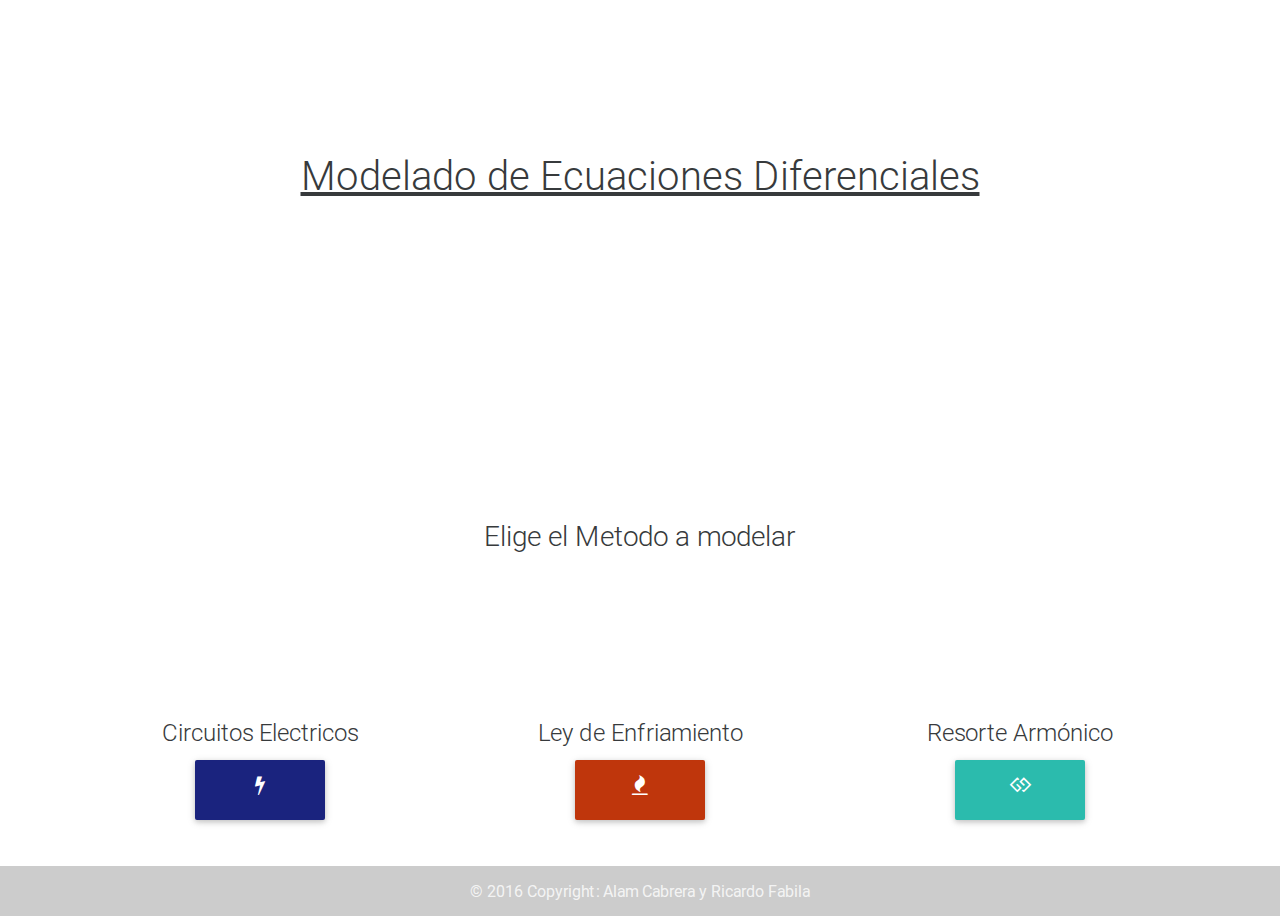
<file: index.html>
<!DOCTYPE html>
<html lang="en">
    <head>
        <meta charset="utf-8">
        <meta name="viewport" content="width=device-width, initial-scale=1, shrink-to-fit=no">
        <meta http-equiv="x-ua-compatible" content="ie=edge">
        <title>Ecuaciones</title>
        <!-- Font Awesome -->
        <link rel="stylesheet" href="https://maxcdn.bootstrapcdn.com/font-awesome/4.6.0/css/font-awesome.min.css">
        <!-- Bootstrap core CSS -->
        <link href="css/bootstrap.min.css" rel="stylesheet">
        <!-- Material Design Bootstrap -->
        <link href="css/mdb.min.css" rel="stylesheet">
        <!-- Your custom styles (optional) -->
        <link href="css/style.css" rel="stylesheet">
    </head>
    <body>
        <div class="container">
            <div style="height: 40vh">
                <div class="flex-center">
                    <h1 class="animated slideInDown"><ins>Modelado de Ecuaciones Diferenciales </ins></h1>
                </div>
            </div>
            <div style="height: 40vh">
                <div class="flex-center">
                    <h3 class="animated fadeIn">Elige el Metodo a modelar</h3>
                </div>
            </div>
            <div class="row">
                <div class="col-md-4" align="center">
                    <h4 class="animated fadeIn">Circuitos Electricos</h4>
                    
                    <a href="circuito.html" style="width: 130px; height: 60px;" class="btn btn-indigo btn btn-default btn-lg" ><i class="fa fa-bolt center"></i></a>
                    
                </div>
                <div class="col-md-4" align="center">
                    <h4 class="animated fadeIn">Ley de Enfriamiento</h4>
                    <a href="newton.html" style="width: 130px; height: 60px;" class="btn btn-deep-orange btn btn-default btn-lg" ><i class="fa fa-fire center"></i></a>
                </div>
                <div class="col-md-4" align="center">
                    <h4 class="animated fadeIn">Resorte Armónico</h4>
                    <a href="resorte.html" style="width: 130px; height: 60px;" class="btn btn-deep-green btn btn-default btn-lg" ><i class="fa fa-gg center"></i></a>
                </div>
                <br>
                <br>
            </div>
        </div>
        <!--Footer-->
        <footer class="page-footer white center-on-small-only">
            <!--Copyright-->
            <div class="footer-copyright">
                <div class="container-fluid">
                    © 2016 Copyright: <a> Alam Cabrera y Ricardo Fabila </a>
                </div>
            </div>
            <!--/.Copyright-->
        </footer>
        <!--/.Footer-->
    </div>
    
    <!-- SCRIPTS -->
    <!-- JQuery -->
    <script type="text/javascript" src="js/jquery-2.2.3.min.js"></script>
    <!-- Bootstrap tooltips -->
    <script type="text/javascript" src="js/tether.min.js"></script>
    <!-- Bootstrap core JavaScript -->
    <script type="text/javascript" src="js/bootstrap.min.js"></script>
    <!-- MDB core JavaScript -->
    <script type="text/javascript" src="js/mdb.min.js"></script>
</body>
</html>
</file>
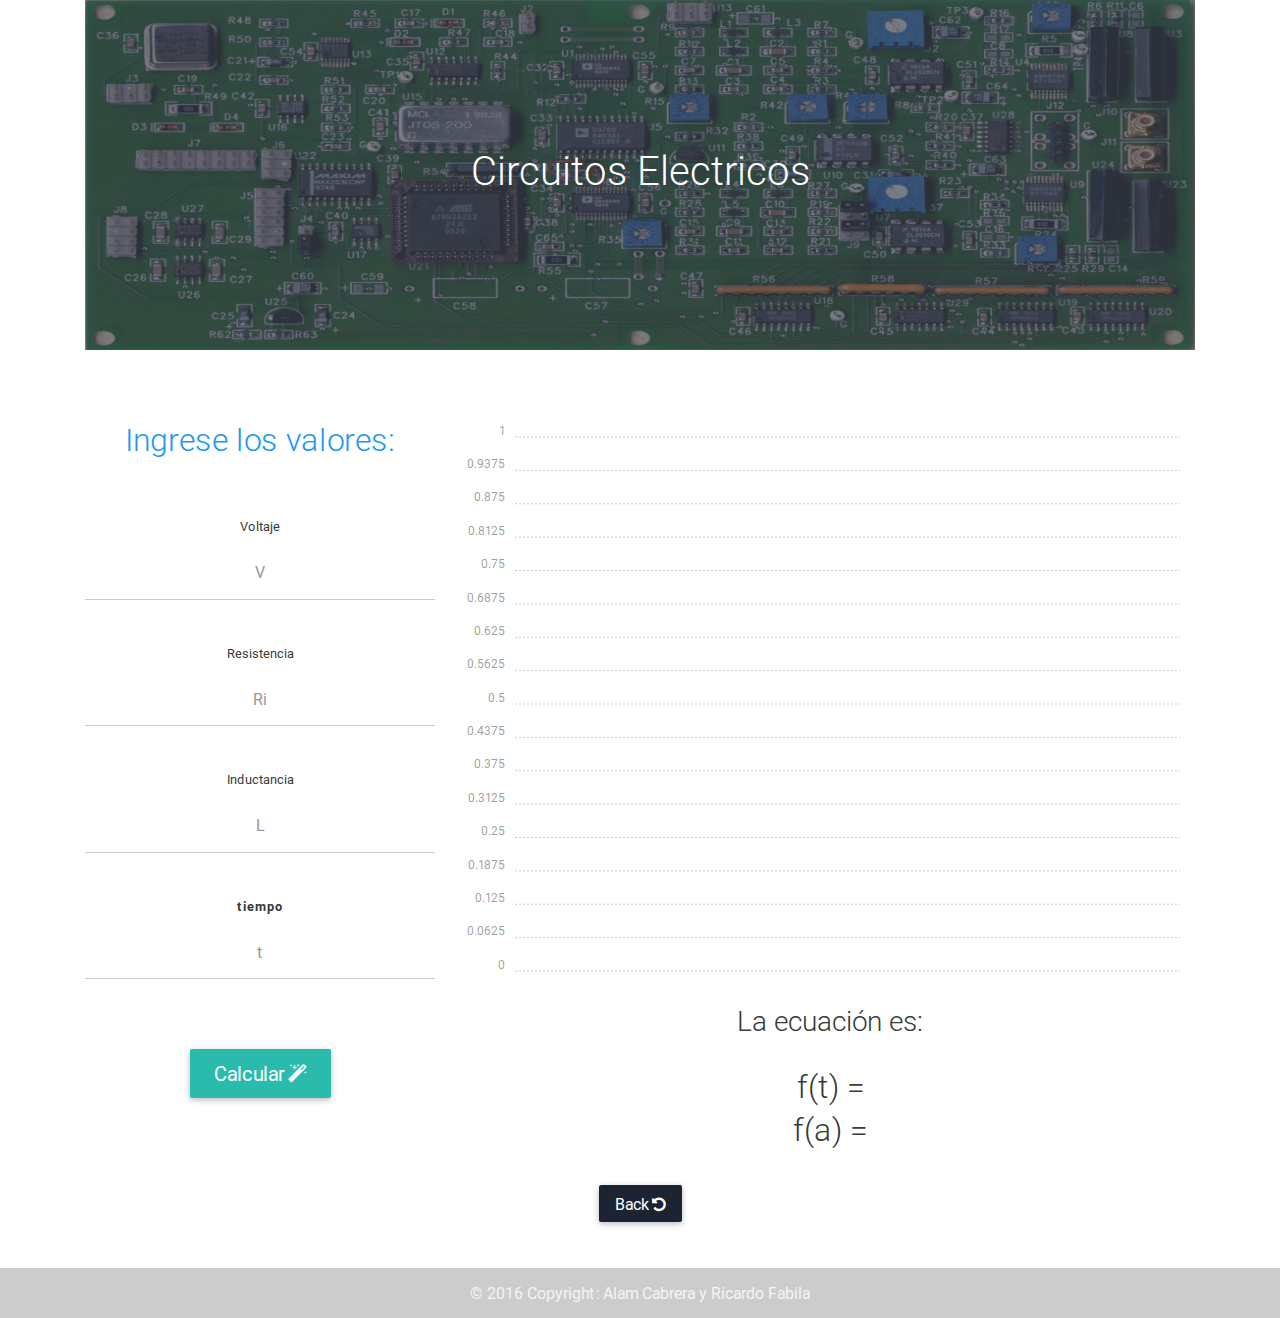
<file: circuito.html>
<!DOCTYPE html>
<html lang="en">
    <head>
        
        <meta charset="utf-8">
        <meta name="viewport" content="width=device-width, initial-scale=1, shrink-to-fit=no">
        <meta http-equiv="x-ua-compatible" content="ie=edge">
        
        <title>Ecuaciones</title>
        <!-- Font Awesome -->
        <link rel="stylesheet" href="https://maxcdn.bootstrapcdn.com/font-awesome/4.6.0/css/font-awesome.min.css">
        <!-- Bootstrap core CSS -->
        <link href="css/bootstrap.min.css" rel="stylesheet">
        <!-- Material Design Bootstrap -->
        <link href="css/mdb.min.css" rel="stylesheet">
        <!-- Your custom styles (optional) -->
        <link href="css/style.css" rel="stylesheet">
        <!-- Chartist -->
        <link rel="stylesheet" href="libs/chartist/chartist.min.css">
    </head>
    <body>
<div class="container">
        <div class="view hm-stylish-strong">
            <img  style="width: 100%; height: 350px;" src= "img_circuito.jpg" class="img-fluid" alt="">
            <div class="mask flex-center">
                <h1 class="white-text">Circuitos Electricos</h1>
            </div>
        </div>
        
        <br>
        <br>
        <br>
        
        <div class="row" align="center">
            <div class="col-md-4">
                <h2 class="blue-text">Ingrese los valores:</h2>
                <br>
                <br>
                <label  for="form5">Voltaje</label>
                <input   style="text-align:center;" placeholder="V"  align="center" type="text" id="voltaje" class="form-control number">
                <br>
                <label for="form5">Resistencia</label>
                <input   style="text-align:center;" placeholder="Ri" type="text" id="resistencia" class="form-control number">
                <br>
                <label for="form5">Inductancia</label>
                <input  style="text-align:center;" placeholder="L" type="text" id="inductancia" class="form-control number">
                <br>
                <label for="form5"><b>tiempo</b></label>
                <input style="text-align:center;" placeholder="t" type="text" id="t" class="form-control number">
                <br><br>
                <a class="btn btn-default btn-lg" id="btn_calc">Calcular<i class="fa fa-magic right"></i></a>
            </div>
            
            <div class="col-md-8" align="center">
                <div class="ct-chart ct-major-third"></div>
                <h3>La ecuación es:</h3>
                <br>
                <h2 id="equation"> f(t) = </h2>
                
                <h2 id="ft"> f(a) = </h2>
            </div>
        </div>
        <div class="row" align="center">
            <br>
            <a href="index.html"  class="btn btn-unique btn btn-default" >Back<i class="fa fa-undo right"></i></a>
            
        </div>
    </div>
    <footer class="page-footer white center-on-small-only">

        <!--Copyright-->
    <div class="footer-copyright">
        <div class="container-fluid">
            © 2016 Copyright: <a> Alam Cabrera y Ricardo Fabila </a>

        </div>
    </div>

</footer>
    
        <!-- SCRIPTS -->
        <!-- JQuery -->
        <script type="text/javascript" src="js/jquery-2.2.3.min.js"></script>
        <!-- Bootstrap tooltips -->
        <script type="text/javascript" src="js/tether.min.js"></script>
        <!-- Bootstrap core JavaScript -->
        <script type="text/javascript" src="js/bootstrap.min.js"></script>
        <!-- MDB core JavaScript -->
        <script type="text/javascript" src="js/mdb.min.js"></script>
        <!-- Chartist -->
        <script src="libs/chartist/chartist.min.js" ></script>
        <!-- Eccuación -->
        <script type="text/javascript" src="js/circuito.js"></script>
        <!-- Main -->
        <script type="text/javascript" src="js/main_circuito.js"></script>
    </body>
</html>
</file>
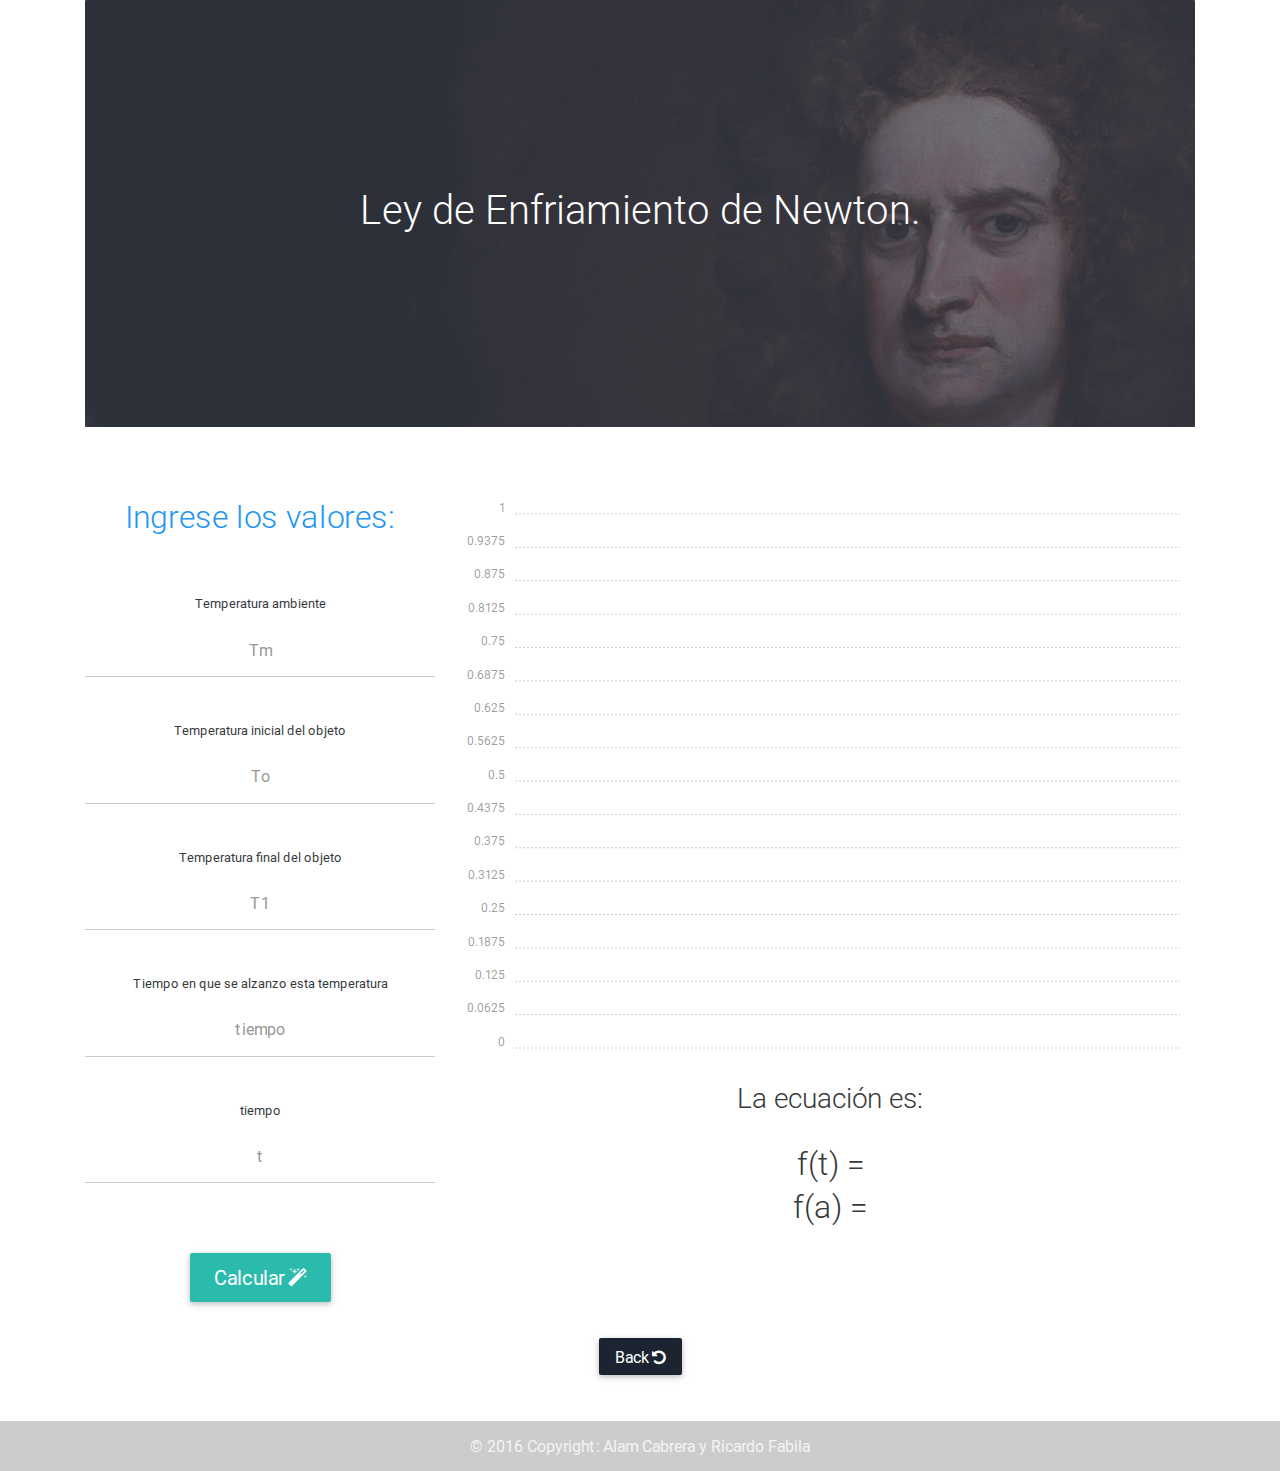
<file: newton.html>
<!DOCTYPE html>
<html lang="en">
    <head>
        
        <meta charset="utf-8">
        <meta name="viewport" content="width=device-width, initial-scale=1, shrink-to-fit=no">
        <meta http-equiv="x-ua-compatible" content="ie=edge">
        
        <title>Ecuaciones</title>
        <!-- Font Awesome -->
        <link rel="stylesheet" href="https://maxcdn.bootstrapcdn.com/font-awesome/4.6.0/css/font-awesome.min.css">
        <!-- Bootstrap core CSS -->
        <link href="css/bootstrap.min.css" rel="stylesheet">
        <!-- Material Design Bootstrap -->
        <link href="css/mdb.min.css" rel="stylesheet">
        <!-- Your custom styles (optional) -->
        <link href="css/style.css" rel="stylesheet">
        <!-- Chartist -->
        <link rel="stylesheet" href="libs/chartist/chartist.min.css">
    </head>
    <body>
<div class="container">
        <div class="view hm-stylish-strong">
            <img src="img_newton.jpg" class="img-fluid" alt="">
            <div class="mask flex-center">
                <h1 class="white-text">Ley de Enfriamiento de Newton.</h1>
            </div>
        </div>
        
        <br>
        <br>
        <br>
        
        <div class="row" align="center">
            <div class="col-md-4">
                <h2 class="blue-text">Ingrese los valores:</h2>
                <br>
                <br>
                <label  for="form5">Temperatura ambiente</label>
                <input   style="text-align:center;" placeholder="Tm"  align="center" type="text" id="Tm" class="form-control">
                <br>
                <label for="form5">Temperatura inicial del objeto</label>
                <input   style="text-align:center;" placeholder="To" type="text" id="To" class="form-control">
                <br>
                <label for="form5">Temperatura final del objeto</label>
                <input  style="text-align:center;" placeholder="T1" type="text" id="T1" class="form-control">
                <br>
                <label for="form5">Tiempo en que se alzanzo esta temperatura</label>
                <input style="text-align:center;" placeholder="tiempo" type="text" id="conocido" class="form-control number">
                <br>
                <label for="form5">tiempo</label>
                <input style="text-align:center;" placeholder="t" type="text" id="t" class="form-control number">
                <br><br>
                <a class="btn btn-default btn-lg" id="btn_calc">Calcular<i class="fa fa-magic right"></i></a>
            </div>
            
            <div class="col-md-8" align="center">
                <div class="ct-chart ct-major-third"></div>
                <h3>La ecuación es:</h3>
                <br>
                <h2 id="equation"> f(t) = </h2>
                
                <h2 id="ft"> f(a) = </h2>
            </div>
        </div>
        <div class="row" align="center">
            <br>
            <a href="index.html" class="btn btn-unique btn btn-default" >Back<i class="fa fa-undo right"></i></a>

        </div>
    </div>
    <footer class="page-footer white center-on-small-only">

        <!--Copyright-->
    <div class="footer-copyright">
        <div class="container-fluid">
            © 2016 Copyright: <a> Alam Cabrera y Ricardo Fabila </a>

        </div>
    </div>

</footer>
        
        <!-- SCRIPTS -->
        <!-- JQuery -->
        <script type="text/javascript" src="js/jquery-2.2.3.min.js"></script>
        <!-- Bootstrap tooltips -->
        <script type="text/javascript" src="js/tether.min.js"></script>
        <!-- Bootstrap core JavaScript -->
        <script type="text/javascript" src="js/bootstrap.min.js"></script>
        <!-- MDB core JavaScript -->
        <script type="text/javascript" src="js/mdb.min.js"></script>
        <!-- Chartist -->
        <script src="libs/chartist/chartist.min.js" ></script>
        <!-- Eccuación -->
        <script type="text/javascript" src="js/function_newton.js"></script>
        <!-- Main -->
        <script type="text/javascript" src="js/main.js"></script>
    </body>
</html>
</file>
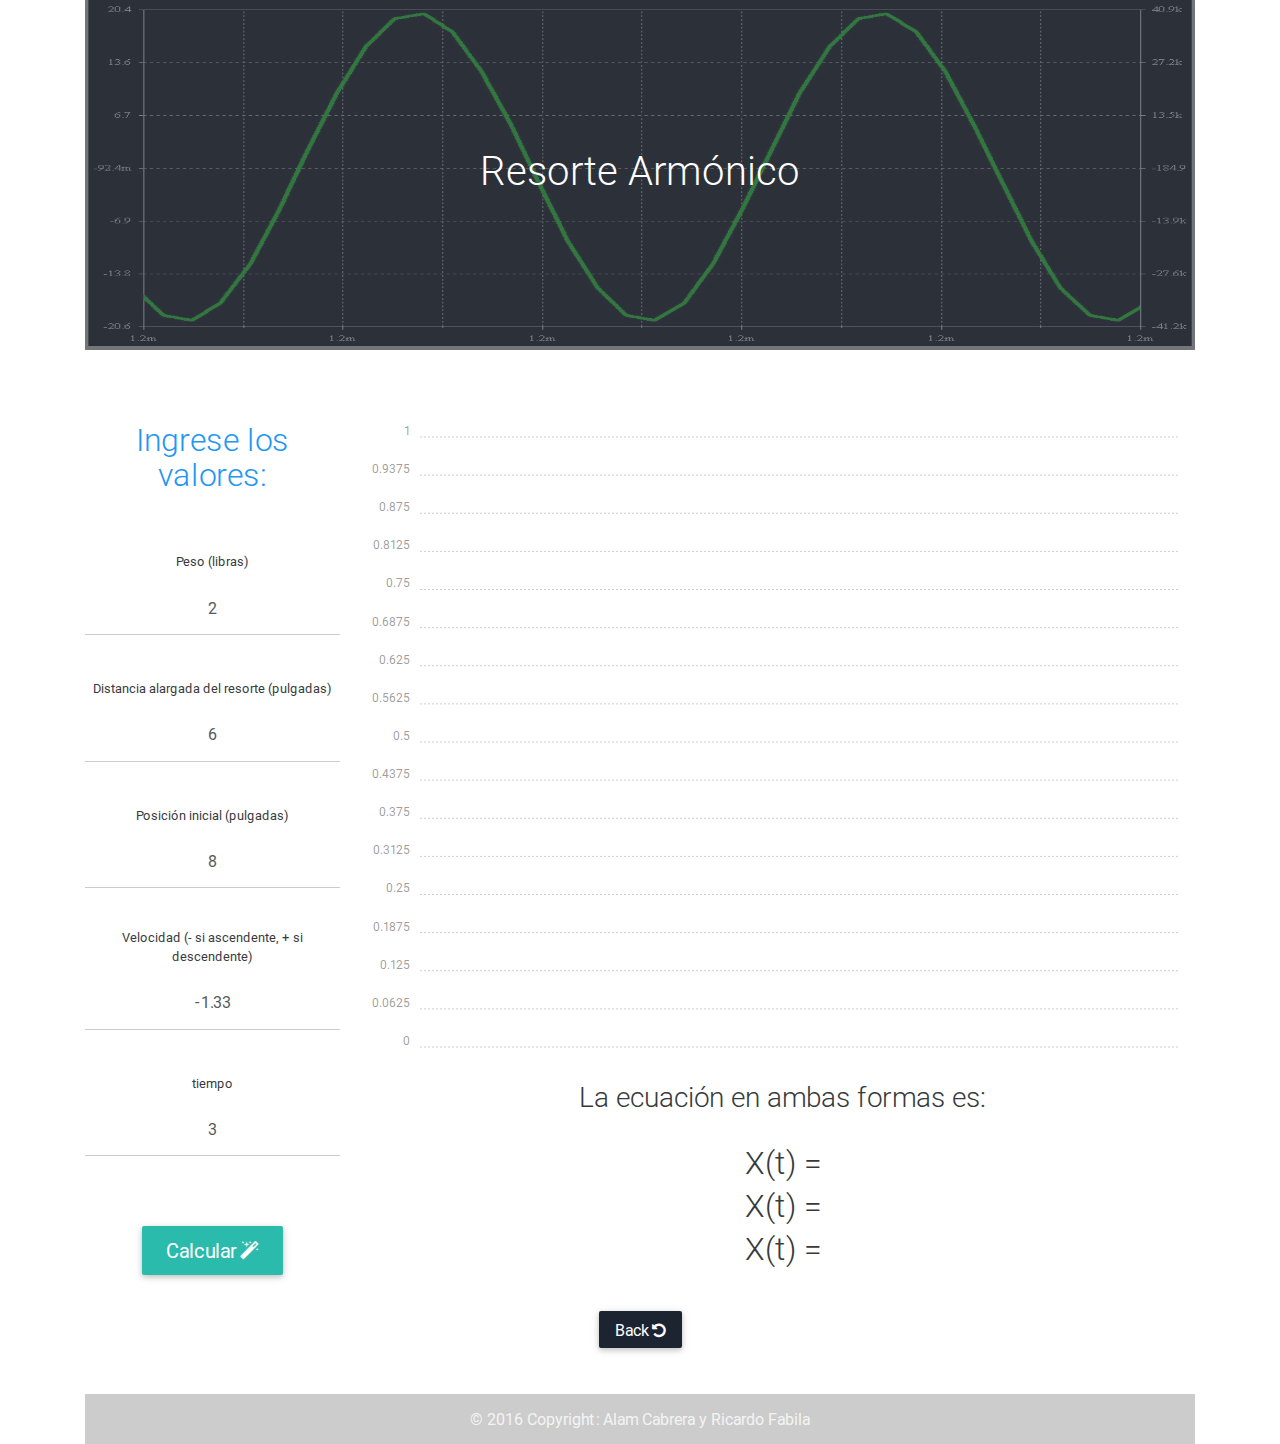
<file: resorte.html>
<!DOCTYPE html>
<html lang="en">
    <head>
        
        <meta charset="utf-8">
        <meta name="viewport" content="width=device-width, initial-scale=1, shrink-to-fit=no">
        <meta http-equiv="x-ua-compatible" content="ie=edge">
        
        <title>Ecuaciones</title>
        <!-- Font Awesome -->
        <link rel="stylesheet" href="https://maxcdn.bootstrapcdn.com/font-awesome/4.6.0/css/font-awesome.min.css">
        <!-- Bootstrap core CSS -->
        <link href="css/bootstrap.min.css" rel="stylesheet">
        <!-- Material Design Bootstrap -->
        <link href="css/mdb.min.css" rel="stylesheet">
        <!-- Your custom styles (optional) -->
        <link href="css/style.css" rel="stylesheet">
        <!-- Chartist -->
        <link rel="stylesheet" href="libs/chartist/chartist.min.css">
    </head>
    <body>
        <div class="container">
            <div class="view hm-stylish-strong">
                <img  style="width: 100%; height: 350px;" src= "resorte.jpg" class="img-fluid" alt="">
                <div class="mask flex-center">
                    <h1 class="white-text">Resorte Armónico</h1>
                </div>
            </div>
            
            <br>
            <br>
            <br>
            
            <div class="row" align="center">
                <div class="col-md-3">
                    <h2 class="blue-text">Ingrese los valores:</h2>
                    <br>
                    <br>
                    <label  for="form5">Peso (libras)</label>
                    <input   style="text-align:center;" placeholder="m"  align="center" type="text" id="masa" class="form-control number" value="2">
                    <br>
                    <label for="form5">Distancia alargada del resorte (pulgadas)</label>
                    <input   style="text-align:center;" placeholder="d" type="text" id="d_alargada" class="form-control number" value="6">
                    <br>
                    <label for="form5">Posición inicial (pulgadas)</label>
                    <input  style="text-align:center;" placeholder="i" type="text" id="p_inicial" class="form-control" value="8">
                    <br>
                    <label for="form5">Velocidad (- si ascendente, + si descendente)</label>
                    <input style="text-align:center;" placeholder="v" type="text" id="velocidad" class="form-control" value="-1.33">
                    <br>
                    <label for="form5">tiempo</label>
                    <input style="text-align:center;" placeholder="t" type="text" id="t" class="form-control number" value="3">
                    <br><br>
                    <a class="btn btn-default btn-lg" id="btn_calc">Calcular<i class="fa fa-magic right"></i></a>
                </div>
                
                <div class="col-md-9" align="center">
                    <div class="ct-chart ct-major-third"></div>
                    <h3>La ecuación en ambas formas es:</h3>
                    <br>
                    <h2 id="equation" > X(t) = </h2>
                    <h2 id="ft"> X(t) = </h2>
                    <h2 id="f"> X(t) = </h2>
                </div>
            </div>
            <div class="row" align="center">
                <br>
                <a href="index.html"  class="btn btn-unique btn btn-default" >Back<i class="fa fa-undo right"></i></a>
                
            </div>
            
            <footer class="page-footer white center-on-small-only">
                <!--Copyright-->
                <div class="footer-copyright">
                    <div class="container-fluid">
                        © 2016 Copyright: <a> Alam Cabrera y Ricardo Fabila </a>
                    </div>
                </div>
            </footer>
        </div>
        
        
        <!-- SCRIPTS -->
        <!-- JQuery -->
        <script type="text/javascript" src="js/jquery-2.2.3.min.js"></script>
        <!-- Bootstrap tooltips -->
        <script type="text/javascript" src="js/tether.min.js"></script>
        <!-- Bootstrap core JavaScript -->
        <script type="text/javascript" src="js/bootstrap.min.js"></script>
        <!-- MDB core JavaScript -->
        <script type="text/javascript" src="js/mdb.min.js"></script>
        <!-- Chartist -->
        <script src="libs/chartist/chartist.min.js" ></script>
        <!-- MathJs -->
        <script src="js/math.min.js" type="text/javascript"></script>
        <!-- Eccuación -->
        <script type="text/javascript" src="js/resorte.js"></script>
        <!-- Main -->
        <script type="text/javascript" src="js/main_resorte.js"></script>
    </body>
</html>
</file>
<file: css/style.css>
/* YOUR CUSTOM STYLES */
.ct-chart .ct-line {
  /* Colour of your points */
  stroke: red;
  /* Size of your points */
  stroke-width: 3px;
}

.ct-chart .ct-point {
  /* Colour of your points */
  stroke: red;
  /* Size of your points */
  stroke-width: 0px;
}
</file>
<file: libs/chartist/chartist.min.css>
.ct-double-octave:after,.ct-major-eleventh:after,.ct-major-second:after,.ct-major-seventh:after,.ct-major-sixth:after,.ct-major-tenth:after,.ct-major-third:after,.ct-major-twelfth:after,.ct-minor-second:after,.ct-minor-seventh:after,.ct-minor-sixth:after,.ct-minor-third:after,.ct-octave:after,.ct-perfect-fifth:after,.ct-perfect-fourth:after,.ct-square:after{content:"";clear:both}.ct-label{fill:rgba(0,0,0,.4);color:rgba(0,0,0,.4);font-size:.75rem;line-height:1}.ct-grid-background,.ct-line{fill:none}.ct-chart-bar .ct-label,.ct-chart-line .ct-label{display:block;display:-webkit-box;display:-moz-box;display:-ms-flexbox;display:-webkit-flex;display:flex}.ct-chart-donut .ct-label,.ct-chart-pie .ct-label{dominant-baseline:central}.ct-label.ct-horizontal.ct-start{-webkit-box-align:flex-end;-webkit-align-items:flex-end;-ms-flex-align:flex-end;align-items:flex-end;-webkit-box-pack:flex-start;-webkit-justify-content:flex-start;-ms-flex-pack:flex-start;justify-content:flex-start;text-align:left;text-anchor:start}.ct-label.ct-horizontal.ct-end{-webkit-box-align:flex-start;-webkit-align-items:flex-start;-ms-flex-align:flex-start;align-items:flex-start;-webkit-box-pack:flex-start;-webkit-justify-content:flex-start;-ms-flex-pack:flex-start;justify-content:flex-start;text-align:left;text-anchor:start}.ct-label.ct-vertical.ct-start{-webkit-box-align:flex-end;-webkit-align-items:flex-end;-ms-flex-align:flex-end;align-items:flex-end;-webkit-box-pack:flex-end;-webkit-justify-content:flex-end;-ms-flex-pack:flex-end;justify-content:flex-end;text-align:right;text-anchor:end}.ct-label.ct-vertical.ct-end{-webkit-box-align:flex-end;-webkit-align-items:flex-end;-ms-flex-align:flex-end;align-items:flex-end;-webkit-box-pack:flex-start;-webkit-justify-content:flex-start;-ms-flex-pack:flex-start;justify-content:flex-start;text-align:left;text-anchor:start}.ct-chart-bar .ct-label.ct-horizontal.ct-start{-webkit-box-align:flex-end;-webkit-align-items:flex-end;-ms-flex-align:flex-end;align-items:flex-end;-webkit-box-pack:center;-webkit-justify-content:center;-ms-flex-pack:center;justify-content:center;text-align:center;text-anchor:start}.ct-chart-bar .ct-label.ct-horizontal.ct-end{-webkit-box-align:flex-start;-webkit-align-items:flex-start;-ms-flex-align:flex-start;align-items:flex-start;-webkit-box-pack:center;-webkit-justify-content:center;-ms-flex-pack:center;justify-content:center;text-align:center;text-anchor:start}.ct-chart-bar.ct-horizontal-bars .ct-label.ct-horizontal.ct-start{-webkit-box-align:flex-end;-webkit-align-items:flex-end;-ms-flex-align:flex-end;align-items:flex-end;-webkit-box-pack:flex-start;-webkit-justify-content:flex-start;-ms-flex-pack:flex-start;justify-content:flex-start;text-align:left;text-anchor:start}.ct-chart-bar.ct-horizontal-bars .ct-label.ct-horizontal.ct-end{-webkit-box-align:flex-start;-webkit-align-items:flex-start;-ms-flex-align:flex-start;align-items:flex-start;-webkit-box-pack:flex-start;-webkit-justify-content:flex-start;-ms-flex-pack:flex-start;justify-content:flex-start;text-align:left;text-anchor:start}.ct-chart-bar.ct-horizontal-bars .ct-label.ct-vertical.ct-start{-webkit-box-align:center;-webkit-align-items:center;-ms-flex-align:center;align-items:center;-webkit-box-pack:flex-end;-webkit-justify-content:flex-end;-ms-flex-pack:flex-end;justify-content:flex-end;text-align:right;text-anchor:end}.ct-chart-bar.ct-horizontal-bars .ct-label.ct-vertical.ct-end{-webkit-box-align:center;-webkit-align-items:center;-ms-flex-align:center;align-items:center;-webkit-box-pack:flex-start;-webkit-justify-content:flex-start;-ms-flex-pack:flex-start;justify-content:flex-start;text-align:left;text-anchor:end}.ct-grid{stroke:rgba(0,0,0,.2);stroke-width:1px;stroke-dasharray:2px}.ct-point{stroke-width:10px;stroke-linecap:round}.ct-line{stroke-width:4px}.ct-area{stroke:none;fill-opacity:.1}.ct-bar{fill:none;stroke-width:10px}.ct-slice-donut{fill:none;stroke-width:60px}.ct-series-a .ct-bar,.ct-series-a .ct-line,.ct-series-a .ct-point,.ct-series-a .ct-slice-donut{stroke:#d70206}.ct-series-a .ct-area,.ct-series-a .ct-slice-pie{fill:#d70206}.ct-series-b .ct-bar,.ct-series-b .ct-line,.ct-series-b .ct-point,.ct-series-b .ct-slice-donut{stroke:#f05b4f}.ct-series-b .ct-area,.ct-series-b .ct-slice-pie{fill:#f05b4f}.ct-series-c .ct-bar,.ct-series-c .ct-line,.ct-series-c .ct-point,.ct-series-c .ct-slice-donut{stroke:#f4c63d}.ct-series-c .ct-area,.ct-series-c .ct-slice-pie{fill:#f4c63d}.ct-series-d .ct-bar,.ct-series-d .ct-line,.ct-series-d .ct-point,.ct-series-d .ct-slice-donut{stroke:#d17905}.ct-series-d .ct-area,.ct-series-d .ct-slice-pie{fill:#d17905}.ct-series-e .ct-bar,.ct-series-e .ct-line,.ct-series-e .ct-point,.ct-series-e .ct-slice-donut{stroke:#453d3f}.ct-series-e .ct-area,.ct-series-e .ct-slice-pie{fill:#453d3f}.ct-series-f .ct-bar,.ct-series-f .ct-line,.ct-series-f .ct-point,.ct-series-f .ct-slice-donut{stroke:#59922b}.ct-series-f .ct-area,.ct-series-f .ct-slice-pie{fill:#59922b}.ct-series-g .ct-bar,.ct-series-g .ct-line,.ct-series-g .ct-point,.ct-series-g .ct-slice-donut{stroke:#0544d3}.ct-series-g .ct-area,.ct-series-g .ct-slice-pie{fill:#0544d3}.ct-series-h .ct-bar,.ct-series-h .ct-line,.ct-series-h .ct-point,.ct-series-h .ct-slice-donut{stroke:#6b0392}.ct-series-h .ct-area,.ct-series-h .ct-slice-pie{fill:#6b0392}.ct-series-i .ct-bar,.ct-series-i .ct-line,.ct-series-i .ct-point,.ct-series-i .ct-slice-donut{stroke:#f05b4f}.ct-series-i .ct-area,.ct-series-i .ct-slice-pie{fill:#f05b4f}.ct-series-j .ct-bar,.ct-series-j .ct-line,.ct-series-j .ct-point,.ct-series-j .ct-slice-donut{stroke:#dda458}.ct-series-j .ct-area,.ct-series-j .ct-slice-pie{fill:#dda458}.ct-series-k .ct-bar,.ct-series-k .ct-line,.ct-series-k .ct-point,.ct-series-k .ct-slice-donut{stroke:#eacf7d}.ct-series-k .ct-area,.ct-series-k .ct-slice-pie{fill:#eacf7d}.ct-series-l .ct-bar,.ct-series-l .ct-line,.ct-series-l .ct-point,.ct-series-l .ct-slice-donut{stroke:#86797d}.ct-series-l .ct-area,.ct-series-l .ct-slice-pie{fill:#86797d}.ct-series-m .ct-bar,.ct-series-m .ct-line,.ct-series-m .ct-point,.ct-series-m .ct-slice-donut{stroke:#b2c326}.ct-series-m .ct-area,.ct-series-m .ct-slice-pie{fill:#b2c326}.ct-series-n .ct-bar,.ct-series-n .ct-line,.ct-series-n .ct-point,.ct-series-n .ct-slice-donut{stroke:#6188e2}.ct-series-n .ct-area,.ct-series-n .ct-slice-pie{fill:#6188e2}.ct-series-o .ct-bar,.ct-series-o .ct-line,.ct-series-o .ct-point,.ct-series-o .ct-slice-donut{stroke:#a748ca}.ct-series-o .ct-area,.ct-series-o .ct-slice-pie{fill:#a748ca}.ct-square{display:block;position:relative;width:100%}.ct-square:before{display:block;float:left;content:"";width:0;height:0;padding-bottom:100%}.ct-square:after{display:table}.ct-square>svg{display:block;position:absolute;top:0;left:0}.ct-minor-second{display:block;position:relative;width:100%}.ct-minor-second:before{display:block;float:left;content:"";width:0;height:0;padding-bottom:93.75%}.ct-minor-second:after{display:table}.ct-minor-second>svg{display:block;position:absolute;top:0;left:0}.ct-major-second{display:block;position:relative;width:100%}.ct-major-second:before{display:block;float:left;content:"";width:0;height:0;padding-bottom:88.8888888889%}.ct-major-second:after{display:table}.ct-major-second>svg{display:block;position:absolute;top:0;left:0}.ct-minor-third{display:block;position:relative;width:100%}.ct-minor-third:before{display:block;float:left;content:"";width:0;height:0;padding-bottom:83.3333333333%}.ct-minor-third:after{display:table}.ct-minor-third>svg{display:block;position:absolute;top:0;left:0}.ct-major-third{display:block;position:relative;width:100%}.ct-major-third:before{display:block;float:left;content:"";width:0;height:0;padding-bottom:80%}.ct-major-third:after{display:table}.ct-major-third>svg{display:block;position:absolute;top:0;left:0}.ct-perfect-fourth{display:block;position:relative;width:100%}.ct-perfect-fourth:before{display:block;float:left;content:"";width:0;height:0;padding-bottom:75%}.ct-perfect-fourth:after{display:table}.ct-perfect-fourth>svg{display:block;position:absolute;top:0;left:0}.ct-perfect-fifth{display:block;position:relative;width:100%}.ct-perfect-fifth:before{display:block;float:left;content:"";width:0;height:0;padding-bottom:66.6666666667%}.ct-perfect-fifth:after{display:table}.ct-perfect-fifth>svg{display:block;position:absolute;top:0;left:0}.ct-minor-sixth{display:block;position:relative;width:100%}.ct-minor-sixth:before{display:block;float:left;content:"";width:0;height:0;padding-bottom:62.5%}.ct-minor-sixth:after{display:table}.ct-minor-sixth>svg{display:block;position:absolute;top:0;left:0}.ct-golden-section{display:block;position:relative;width:100%}.ct-golden-section:before{display:block;float:left;content:"";width:0;height:0;padding-bottom:61.804697157%}.ct-golden-section:after{content:"";display:table;clear:both}.ct-golden-section>svg{display:block;position:absolute;top:0;left:0}.ct-major-sixth{display:block;position:relative;width:100%}.ct-major-sixth:before{display:block;float:left;content:"";width:0;height:0;padding-bottom:60%}.ct-major-sixth:after{display:table}.ct-major-sixth>svg{display:block;position:absolute;top:0;left:0}.ct-minor-seventh{display:block;position:relative;width:100%}.ct-minor-seventh:before{display:block;float:left;content:"";width:0;height:0;padding-bottom:56.25%}.ct-minor-seventh:after{display:table}.ct-minor-seventh>svg{display:block;position:absolute;top:0;left:0}.ct-major-seventh{display:block;position:relative;width:100%}.ct-major-seventh:before{display:block;float:left;content:"";width:0;height:0;padding-bottom:53.3333333333%}.ct-major-seventh:after{display:table}.ct-major-seventh>svg{display:block;position:absolute;top:0;left:0}.ct-octave{display:block;position:relative;width:100%}.ct-octave:before{display:block;float:left;content:"";width:0;height:0;padding-bottom:50%}.ct-octave:after{display:table}.ct-octave>svg{display:block;position:absolute;top:0;left:0}.ct-major-tenth{display:block;position:relative;width:100%}.ct-major-tenth:before{display:block;float:left;content:"";width:0;height:0;padding-bottom:40%}.ct-major-tenth:after{display:table}.ct-major-tenth>svg{display:block;position:absolute;top:0;left:0}.ct-major-eleventh{display:block;position:relative;width:100%}.ct-major-eleventh:before{display:block;float:left;content:"";width:0;height:0;padding-bottom:37.5%}.ct-major-eleventh:after{display:table}.ct-major-eleventh>svg{display:block;position:absolute;top:0;left:0}.ct-major-twelfth{display:block;position:relative;width:100%}.ct-major-twelfth:before{display:block;float:left;content:"";width:0;height:0;padding-bottom:33.3333333333%}.ct-major-twelfth:after{display:table}.ct-major-twelfth>svg{display:block;position:absolute;top:0;left:0}.ct-double-octave{display:block;position:relative;width:100%}.ct-double-octave:before{display:block;float:left;content:"";width:0;height:0;padding-bottom:25%}.ct-double-octave:after{display:table}.ct-double-octave>svg{display:block;position:absolute;top:0;left:0}
</file>
